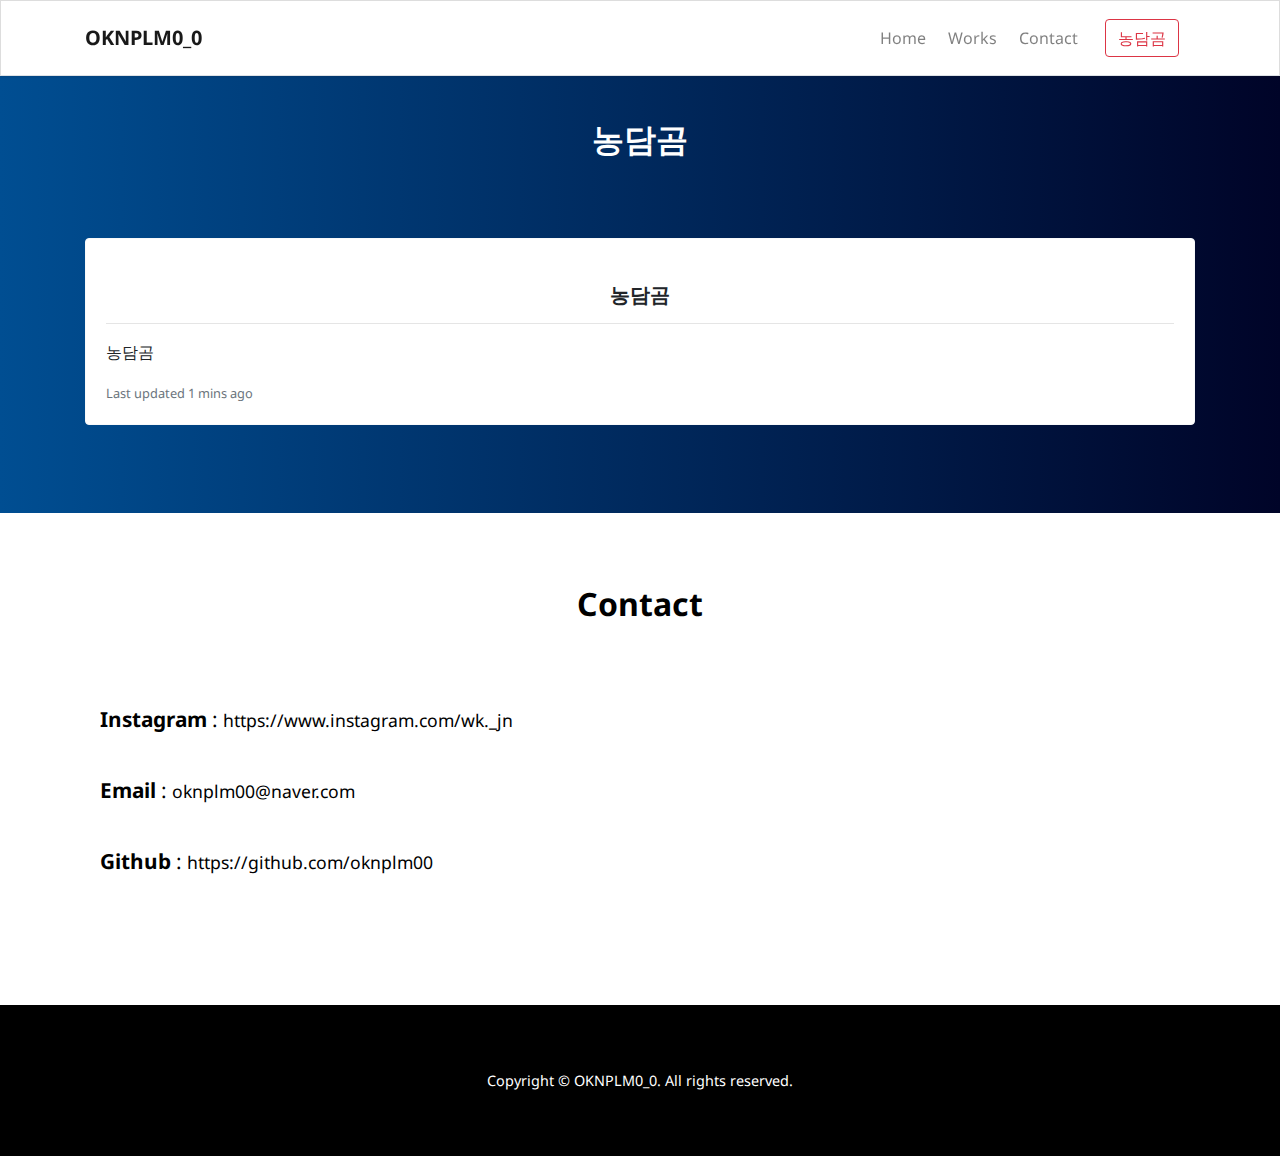
<file: index.html>
﻿<!DOCTYPE HTML>
<head>
  <meta charset="utf-8" />
  <meta http-equiv="X-UA-Compatible" content="IE=edge,chrome=1" />
  <meta name="viewport" content="width=device-width, initial-scale=1.0, maximum-scale=1.0">
  <meta property="og:title" content="OKNPLM0_0"/>
  <meta property="og:description" content="OKNPLM0_0"/>
  <meta property="og:url" content="http://oknplm00.github.io/">
  <link rel="stylesheet" href="https://stackpath.bootstrapcdn.com/bootstrap/4.1.3/css/bootstrap.min.css">
  <link rel="stylesheet" href="assets/css/style.css">
  <link href="https://fonts.googleapis.com/css?family=Noto+Sans" rel="stylesheet">
  <link rel="stylesheet" href="https://maxcdn.bootstrapcdn.com/font-awesome/4.7.0/css/font-awesome.min.css">
  <link rel="stylesheet" href="assets/css/animations.css">
  <title>OKNPLM0_0</title>
</head>
<body data-spy="scroll">

  <nav class="navbar navbar-expand-lg navbar-light bg-white fixed-top border-bottom box-shadow">
    <div class="container">
      <a href="index"><span class="navbar-brand mb-0 h1"><b>OKNPLM0_0</b></span></a>
      <button class="navbar-toggler" type="button" data-toggle="collapse" data-target="#navbar" aria-controls="navbar" aria-expanded="false" aria-label="Toggle navigation">
        <span class="navbar-toggler-icon"></span>
      </button>

      <div class="collapse navbar-collapse text-center" id="navbar">
        <ul class="navbar-nav ml-auto">
          <li class="nav-item">
            <a class="nav-link" href="#index">Home</a>
          </li>
          <li class="nav-item">
              <a class="nav-link" href="#works">Works</a>
            </li>
          <li class="nav-item">
              <a class="nav-link" href="#contact">Contact</a>
           </li>
        </ul>
            <a class="nav-link" href="http://oknplm00.github.io/"><button type="button" class="btn btn-outline-danger">농담곰</button></a>
      </div>
    </div>
  </nav>
  <br></br>
    <div id="works">
      <section>
        <div class="bg-gradient">
          <div class="container"><br><br><br>
      <h2 align="center" style="color:#fff;"><b>농담곰</b></h2><br><br><br>
      <div class="card-deck">
          <div class="card border-light mb-3">
              <div class="raised card-body"><br>
              <h5 align="center" class="card-title"><b>농담곰</b></h5>
              <hr>
              <p class="card-text">농담곰</p>
              <p class="card-text"><small class="text-muted">Last updated 1 mins ago</small></p>
            </div>
          </div>
        </div>
      <br><br><br>
    </div>
          </section>
        </div>
    </div>
      <section id="contact">
        <div class="container"><br><br><br>
          <h2 style="color:#000;" align="center"><b>Contact</b></h2><br><br><br>
          <div class="container">
        <p style="color:#000;font-size:1.3rem;" align="left"><b>Instagram</b> : <a style="color:#000;font-size:1.1rem;" href="#">https://www.instagram.com/wk._jn</a></p><br>
        <p style="color:#000;font-size:1.3rem;" align="left"><b>Email</b> : <a style="color:#000;font-size:1.1rem;" href="mailto:oknplm00@naver.com">oknplm00@naver.com</a></p><br>
        <p style="color:#000;font-size:1.3rem;" align="left"><b>Github</b> : <a style="color:#000;font-size:1.1rem;" href="https://github.com/oknplm00">https://github.com/oknplm00</a></p><br>
        </div>
        <br><br><br>
      </div>
      </section>

<footer style="background-color: #000;">
  <hr>
  <div class="container">
  <br><br>
     <center><p style="color:#ffffff;font-size:0.9rem;">Copyright &copy; <a style="color:#ffffff;" href="mailto:oknplm00@naver.com">OKNPLM0_0</a>. All rights reserved.</p></center>
   <br><br></div>
</footer>

  <script src="https://code.jquery.com/jquery-3.2.1.slim.min.js" integrity="sha384-KJ3o2DKtIkvYIK3UENzmM7KCkRr/rE9/Qpg6aAZGJwFDMVNA/GpGFF93hXpG5KkN" crossorigin="anonymous"></script>
  <script src="https://cdnjs.cloudflare.com/ajax/libs/popper.js/1.12.9/umd/popper.min.js" integrity="sha384-ApNbgh9B+Y1QKtv3Rn7W3mgPxhU9K/ScQsAP7hUibX39j7fakFPskvXusvfa0b4Q" crossorigin="anonymous"></script>
  <script src="https://maxcdn.bootstrapcdn.com/bootstrap/4.0.0/js/bootstrap.min.js" integrity="sha384-JZR6Spejh4U02d8jOt6vLEHfe/JQGiRRSQQxSfFWpi1MquVdAyjUar5+76PVCmYl" crossorigin="anonymous"></script>
  <script src="js/scrollspy.js"/>
  <script src="js/ScrollTrigger.min.js"/>

</body>
</html>
</file>
<file: assets/css/style.css>
@import url('https://fonts.googleapis.com/css?family=Noto+Sans');
  body		{ font-family: "Noto Sans"; }
.normal		{ font-weight: 400 }
.bold		{ font-weight: 700 }
.bolder		{ font-weight: 800 }
.light		{ font-weight: 300 }

#content{vertical-align: middle;}
.carousel {
  max-width: 100%;
  width: 720px;
}
.navbar {
  padding-top: 10px;
  padding-bottom: 10px;
  border: 1px solid rgba(34,36,38,.15);
  box-shadow: 0 1px 2px 0 rgba(34,36,38,.15);
}
.ad-banner {
  width: 560px;
  height: auto;
  max-width: 100%;
}
.padding {
  padding: 100px;
}
.padding-small {
  padding-top: 13px;
}
.bg-gradient {
  background: #000428;  /* fallback for old browsers */
background: -webkit-linear-gradient(to right, #004e92, #000428);  /* Chrome 10-25, Safari 5.1-6 */
background: linear-gradient(to right, #004e92, #000428); /* W3C, IE 10+/ Edge, Firefox 16+, Chrome 26+, Opera 12+, Safari 7+ */
}

.bg1 {
  height: 800px;
  background-position: center;
  background-repeat: no-repeat;
  background-size: cover;
}
body, html {
    height: 100%;
    margin: 0;
    position: relative;

}
.bg-white {
  background-color: #fff;
}
.logo{
  margin-left: 7px;
  margin-right: 7px;
}
.nav-item{
  padding-left: 3px;
  padding-right: 3px;
}
 .contact_form input[type=text],
 .contact_form select,
 .contact_form textarea,
 .contact_form input[type=email],
 .contact_form input[type=tel] {
   width: 100%;
   padding: 12px;
   border: 1px solid #ccc;
   border-radius: 4px;
   box-sizing: border-box;
   margin-top: 6px;
   margin-bottom: 16px;
   resize: vertical;
 }

 .contact_form>h3 {
   text-align: center;
 }

 .contact_form textarea {
   height: 200px;
   resize: none;
 }

 .contact_form input[type=submit] {
   background-color: #737373;
   color: white;
   padding: 12px 20px;
   border: none;
   border-radius: 4px;
   cursor: pointer;
   transition: 0.3s;
 }

 .contact_form input[type=submit]:hover {
   background-color: #aaa;
 }

 .contact_form {
   width: 90%;
   margin: 0 auto;
   margin-top: 50px;
   border-radius: 5px;
   padding: 20px;
 }

 .contact_form>h3 {
   font-size: 30px;
   padding-bottom: 50px;
 }

.center {
    display: block;
    margin-top: auto;
    margin-bottom: auto;
    height: 100%;
}
</file>
<file: assets/css/animations.css>
/*animations*/

/******************
* Bounce in right *
*******************/


.animated { 
    -webkit-animation-duration: 1s; 
    animation-duration: 1s; 
    -webkit-animation-fill-mode: both; 
    animation-fill-mode: both; 
} 
.slow{
     -webkit-animation-duration: 1.5s; 
    animation-duration: 1.5s; 
    -webkit-animation-fill-mode: both; 
    animation-fill-mode: both; 
}
.slower{
     -webkit-animation-duration: 2s; 
    animation-duration: 2s; 
    -webkit-animation-fill-mode: both; 
    animation-fill-mode: both; 
}
.slowest{
     -webkit-animation-duration: 3s; 
    animation-duration: 3s; 
    -webkit-animation-fill-mode: both; 
    animation-fill-mode: both; 
}

/* Added by Andy Meetan */
.delay-250 {
    -webkit-animation-delay:0.25s;
    -moz-animation-delay:0.25s;
    -o-animation-delay:0.25s;
    animation-delay:0.25s;
}
.delay-500 {
    -webkit-animation-delay:0.5s;
    -moz-animation-delay:0.5s;
    -o-animation-delay:0.5s;
    animation-delay:0.5s;
}
.delay-750 {
    -webkit-animation-delay:0.75s;
    -moz-animation-delay:0.75s;
    -o-animation-delay:0.75s;
    animation-delay:0.75s;
}
.delay-1000 {
    -webkit-animation-delay:1.0s;
    -moz-animation-delay:1.0s;
    -o-animation-delay:1.0s;
    animation-delay:1.0s;
}
.delay-1250 {
    -webkit-animation-delay:1.25s;
    -moz-animation-delay:1.25s;
    -o-animation-delay:1.25s;
    animation-delay:1.25s;
}
.delay-1500 {
    -webkit-animation-delay:1.5s;
    -moz-animation-delay:1.5s;
    -o-animation-delay:1.5s;
    animation-delay:1.5s;
}
.delay-1750 {
    -webkit-animation-delay:1.75s;
    -moz-animation-delay:1.75s;
    -o-animation-delay:1.75s;
    animation-delay:1.75s;
}
.delay-2000 {
    -webkit-animation-delay:2.0s;
    -moz-animation-delay:2.0s;
    -o-animation-delay:2.0s;
    animation-delay:2.0s;
}
.delay-2500 {
    -webkit-animation-delay:2.5s;
    -moz-animation-delay:2.5s;
    -o-animation-delay:2.5s;
    animation-delay:2.5s;
}
.delay-2000 {
    -webkit-animation-delay:2.0s;
    -moz-animation-delay:2.0s;
    -o-animation-delay:2.0s;
    animation-delay:2.0s;
}
.delay-2500 {
    -webkit-animation-delay:2.5s;
    -moz-animation-delay:2.5s;
    -o-animation-delay:2.5s;
    animation-delay:2.5s;
}
.delay-3000 {
    -webkit-animation-delay:3.0s;
    -moz-animation-delay:3.0s;
    -o-animation-delay:3.0s;
    animation-delay:3.0s;
}
.delay-3500 {
    -webkit-animation-delay:3.5s;
    -moz-animation-delay:3.5s;
    -o-animation-delay:3.5s;
    animation-delay:3.5s;
}

.bounceInRight, .bounceInLeft, .bounceInUp, .bounceInDown{
    opacity:0;
    -webkit-transform: translateX(400px); 
    transform: translateX(400px); 
}
.fadeInRight, .fadeInLeft, .fadeInUp, .fadeInDown{
    opacity:0;
    -webkit-transform: translateX(400px); 
    transform: translateX(400px); 
}

.flipInX, .flipInY, .rotateIn, .rotateInUpLeft, .rotateInUpRight, .rotateInDownLeft, .rotateDownUpRight, .rollIn{
    opacity:0;
}

.lightSpeedInRight, .lightSpeedInLeft{
    opacity:0;
    -webkit-transform: translateX(400px); 
    transform: translateX(400px); 
}

/***********
* bounceIn *
************/
@-webkit-keyframes bounceIn { 
    0% { 
        opacity: 0; 
        -webkit-transform: scale(.3); 
    } 

    50% { 
        opacity: 1; 
        -webkit-transform: scale(1.05); 
    } 

    70% { 
        -webkit-transform: scale(.9); 
    } 

    100% { 
         -webkit-transform: scale(1); 
    } 
} 

@keyframes bounceIn { 
    0% { 
        opacity: 0; 
        transform: scale(.3); 
    } 

    50% { 
        opacity: 1; 
        transform: scale(1.05); 
    } 

    70% { 
        transform: scale(.9); 
    } 

    100% { 
        transform: scale(1); 
    } 
} 

.bounceIn.go { 
    -webkit-animation-name: bounceIn; 
    animation-name: bounceIn; 
}

/****************
* bounceInRight *
****************/

@-webkit-keyframes bounceInRight { 
    0% { 
        opacity: 0; 
        
        -webkit-transform: translateX(400px); 
    } 
    60% { 
        
        -webkit-transform: translateX(-30px); 
    } 
    80% { 
        -webkit-transform: translateX(10px); 
    } 
    100% {
    opacity: 1;
     
        -webkit-transform: translateX(0); 
    } 
} 

@keyframes bounceInRight { 
    0% { 
        opacity: 0; 
        
        transform: translateX(400px); 
    } 
    60% { 
        
        transform: translateX(-30px); 
    } 
    80% { 
        transform: translateX(10px); 
    } 
    100% {
    opacity: 1;
     
        transform: translateX(0); 
    } 
} 


.bounceInRight.go { 
    -webkit-animation-name: bounceInRight; 
    animation-name: bounceInRight; 
}

/******************
* Bounce in left *
*******************/

@-webkit-keyframes bounceInLeft { 
    0% { 
        opacity: 0; 
        
        -webkit-transform: translateX(-400px); 
    } 
    60% { 
       
        -webkit-transform: translateX(30px); 
    } 
    80% { 
        -webkit-transform: translateX(-10px); 
    } 
    100% {
        opacity: 1;
         
        -webkit-transform: translateX(0); 
    } 
} 

@keyframes bounceInLeft { 
    0% { 
        opacity: 0; 
        
        transform: translateX(-400px); 
    } 
    60% { 
       
        transform: translateX(30px); 
    } 
    80% { 
        transform: translateX(-10px); 
    } 
    100% {
        opacity: 1;
         
        transform: translateX(0); 
    } 
} 

.bounceInLeft.go { 
    -webkit-animation-name: bounceInLeft; 
    animation-name: bounceInLeft; 
}

/******************
* Bounce in up *
*******************/

@-webkit-keyframes bounceInUp { 
    0% { 
        opacity: 0; 
        
        -webkit-transform: translateY(400px); 
    } 
    60% { 
       
        -webkit-transform: translateY(-30px); 
    } 
    80% { 
        -webkit-transform: translateY(10px); 
    } 
    100% {
        opacity: 1;
         
        -webkit-transform: translateY(0); 
    } 
} 

@keyframes bounceInUp { 
    0% { 
        opacity: 0; 
        
        transform: translateY(400px); 
    } 
    60% { 
       
        transform: translateY(-30px); 
    } 
    80% { 
        transform: translateY(10px); 
    } 
    100% {
        opacity: 1;
         
        transform: translateY(0); 
    } 
} 

.bounceInUp.go { 
    -webkit-animation-name: bounceInUp; 
    animation-name: bounceInUp; 
}


/******************
* Bounce in down *
*******************/

@-webkit-keyframes bounceInDown { 
    0% { 
        opacity: 0; 
        
        -webkit-transform: translateY(-400px); 
    } 
    60% { 
       
        -webkit-transform: translateY(30px); 
    } 
    80% { 
        -webkit-transform: translateY(-10px); 
    } 
    100% {
        opacity: 1;
         
        -webkit-transform: translateY(0); 
    } 
} 

@keyframes bounceInDown { 
    0% { 
        opacity: 0; 
        
        transform: translateY(-400px); 
    } 
    60% { 
       
        transform: translateY(30px); 
    } 
    80% { 
        transform: translateY(-10px); 
    } 
    100% {
        opacity: 1;
         
        transform: translateY(0); 
    } 
} 

.bounceInDown.go { 
    -webkit-animation-name: bounceInDown; 
    animation-name: bounceInDown; 
}


/**********
* Fade In *
**********/ 
@-webkit-keyframes fadeIn { 
    0% {opacity: 0;} 
    100% {opacity: 1;
        display:block;} 
} 
@keyframes fadeIn { 
    0% {opacity: 0;} 
    100% {opacity: 1;
        display:block;} 
}
.fadeIn{
    opacity:0;
}
.fadeIn.go { 
    -webkit-animation-name: fadeIn; 
    animation-name: fadeIn; 
}

/**********
* Grow in *
***********/

@-webkit-keyframes growIn { 
    0% { 
        -webkit-transform: scale(0.2); 
        opacity:0;
    } 
    50% { 
        -webkit-transform: scale(1.2); 
        
    } 
    100% { 
        -webkit-transform: scale(1); 
        opacity:1;
    } 
} 
@keyframes growIn { 
    0% { 
        transform: scale(0.2); 
        opacity:0;
    } 
    50% { 
        transform: scale(1.2); 
        
    } 
    100% { 
        transform: scale(1); 
        opacity:1;
    } 
} 
.growIn { 

    -webkit-transform: scale(0.2);
    transform: scale(0.2);
    opacity:0;
}
.growIn.go{
    -webkit-animation-name: growIn; 
    animation-name: growIn; 
}

/********
* Shake *
********/
@-webkit-keyframes shake { 
    0%, 100% {-webkit-transform: translateX(0);} 
    10%, 30%, 50%, 70%, 90% {-webkit-transform: translateX(-10px);} 
    20%, 40%, 60%, 80% {-webkit-transform: translateX(10px);} 
} 
@keyframes shake { 
    0%, 100% {transform: translateX(0);} 
    10%, 30%, 50%, 70%, 90% {transform: translateX(-10px);} 
    20%, 40%, 60%, 80% {transform: translateX(10px);} 
} 
.shake.go { 
    -webkit-animation-name: shake; 
    animation-name: shake; 
}

/********
* ShakeUp *
********/
@-webkit-keyframes shakeUp { 
    0%, 100% {-webkit-transform: translateY(0);} 
    10%, 30%, 50%, 70%, 90% {-webkit-transform: translateY(-10px);} 
    20%, 40%, 60%, 80% {-webkit-transform: translateY(10px);} 
} 
@keyframes shakeUp { 
    0%, 100% {transform: translateY(0);} 
    10%, 30%, 50%, 70%, 90% {transform: translateY(-10px);} 
    20%, 40%, 60%, 80% {transform: translateY(10px);} 
} 
.shakeUp.go { 
    -webkit-animation-name: shakeUp; 
    animation-name: shakeUp; 
}

/*************
* FadeInLeft *
*************/

@-webkit-keyframes fadeInLeft { 
    0% { 
        opacity: 0; 
        -webkit-transform: translateX(-400px); 
    } 
    50%{
       opacity: 0.3; 
    }
    100% { 
        opacity: 1; 
        -webkit-transform: translateX(0); 
    } 
} 
@keyframes fadeInLeft { 
    0% { 
        opacity: 0; 
        transform: translateX(-400px); 
    } 
    50%{
       opacity: 0.3; 
    }
    100% { 
        opacity: 1; 
        transform: translateX(0); 
    } 
} 
.fadeInLeft{ 
    opacity: 0; 
    -webkit-transform: translateX(-400px); 
    transform: translateX(-400px);
}
.fadeInLeft.go { 
    -webkit-animation-name: fadeInLeft; 
    animation-name: fadeInLeft; 
}


/*************
* FadeInRight *
*************/

@-webkit-keyframes fadeInRight { 
    0% { 
        opacity: 0; 
        -webkit-transform: translateX(400px); 
    } 
    50%{
       opacity: 0.3; 
    }
    100% { 
        opacity: 1; 
        -webkit-transform: translateX(0); 
    } 
} 
@keyframes fadeInRight { 
    0% { 
        opacity: 0; 
        transform: translateX(400px); 
    } 
    50%{
       opacity: 0.3; 
    }
    100% { 
        opacity: 1; 
        transform: translateX(0); 
    } 
} 
.fadeInRight{ 
    opacity: 0; 
    -webkit-transform: translateX(400px); 
    transform: translateX(400px);
}
.fadeInRight.go { 
    -webkit-animation-name: fadeInRight; 
    animation-name: fadeInRight; 
}

/*************
* FadeInUp *
*************/

@-webkit-keyframes fadeInUp { 
    0% { 
        opacity: 0; 
        -webkit-transform: translateY(400px); 
    } 
    50%{
       opacity: 0.3; 
    }
    100% { 
        opacity: 1; 
        -webkit-transform: translateY(0); 
    } 
} 
@keyframes fadeInUp { 
    0% { 
        opacity: 0; 
        transform: translateY(400px); 
    } 
    50%{
       opacity: 0.3; 
    }
    100% { 
        opacity: 1; 
        transform: translateY(0); 
    } 
} 
.fadeInUp{ 
    opacity: 0; 
    -webkit-transform: translateY(400px); 
    transform: translateY(400px);
}
.fadeInUp.go { 
    -webkit-animation-name: fadeInUp; 
    animation-name: fadeInUp; 
}

/*************
* FadeInDown *
*************/

@-webkit-keyframes fadeInDown { 
    0% { 
        opacity: 0; 
        -webkit-transform: translateY(-400px); 
    } 
    50%{
       opacity: 0.3; 
    }
    100% { 
        opacity: 1; 
        -webkit-transform: translateY(0); 
    } 
} 
@keyframes fadeInDown { 
    0% { 
        opacity: 0; 
        transform: translateY(-400px); 
    } 
    50%{
       opacity: 0.3; 
    }
    100% { 
        opacity: 1; 
        transform: translateY(0); 
    } 
} 
.fadeInDown{ 
    opacity: 0; 
    -webkit-transform: translateY(-400px); 
    transform: translateY(-400px);
}
.fadeInDown.go { 
    -webkit-animation-name: fadeInDown; 
    animation-name: fadeInDown; 
}

/*****************
* rotateIn *
*****************/
@-webkit-keyframes rotateIn { 
    0% { 
        -webkit-transform-origin: center center; 
        -webkit-transform: rotate(-200deg); 
        opacity: 0; 
    } 
    100% { 
        -webkit-transform-origin: center center; 
        -webkit-transform: rotate(0); 
        opacity: 1; 
    } 
} 
@keyframes rotateIn { 
    0% { 
        transform-origin: center center; 
        transform: rotate(-200deg); 
        opacity: 0; 
    } 
    100% { 
        transform-origin: center center; 
        transform: rotate(0); 
        opacity: 1; 
    } 
} 
.rotateIn.go { 
    -webkit-animation-name: rotateIn; 
    animation-name: rotateIn; 
}

/*****************
* rotateInUpLeft *
*****************/

@-webkit-keyframes rotateInUpLeft { 
    0% { 
        -webkit-transform-origin: left bottom; 
        -webkit-transform: rotate(90deg); 
        opacity: 0; 
    } 
    100% { 
        -webkit-transform-origin: left bottom; 
        -webkit-transform: rotate(0); 
        opacity: 1; 
    } 
} 
@keyframes rotateInUpLeft { 
    0% { 
        transform-origin: left bottom; 
        transform: rotate(90deg); 
        opacity: 0; 
    } 
    100% { 
        transform-origin: left bottom; 
        transform: rotate(0); 
        opacity: 1; 
    } 
} 
.rotateInUpLeft.go { 
    -webkit-animation-name: rotateInUpLeft; 
    animation-name: rotateInUpLeft; 
}

/*******************
* rotateInDownLeft *
*******************/
@-webkit-keyframes rotateInDownLeft { 
    0% { 
        -webkit-transform-origin: left bottom; 
        -webkit-transform: rotate(-90deg); 
        opacity: 0; 
    } 
    100% { 
        -webkit-transform-origin: left bottom; 
        -webkit-transform: rotate(0); 
        opacity: 1; 
    } 
} 
@keyframes rotateInDownLeft { 
    0% { 
        transform-origin: left bottom; 
        transform: rotate(-90deg); 
        opacity: 0; 
    } 
    100% { 
        transform-origin: left bottom; 
        transform: rotate(0); 
        opacity: 1; 
    } 
} 
.rotateInDownLeft.go { 
    -webkit-animation-name: rotateInDownLeft; 
    animation-name: rotateInDownLeft; 
}

/******************
* rotateInUpRight *
*******************/

@-webkit-keyframes rotateInUpRight { 
    0% { 
        -webkit-transform-origin: right bottom; 
        -webkit-transform: rotate(-90deg); 
        opacity: 0; 
    } 
    100% { 
        -webkit-transform-origin: right bottom; 
        -webkit-transform: rotate(0); 
        opacity: 1; 
    } 
} 
@keyframes rotateInUpRight { 
    0% { 
        transform-origin: right bottom; 
        transform: rotate(-90deg); 
        opacity: 0; 
    } 
    100% { 
        transform-origin: right bottom; 
        transform: rotate(0); 
        opacity: 1; 
    } 
} 
.rotateInUpRight.go { 
    -webkit-animation-name: rotateInUpRight; 
    animation-name: rotateInUpRight; 
}

/********************
* rotateInDownRight *
********************/

@-webkit-keyframes rotateInDownRight { 
    0% { 
        -webkit-transform-origin: right bottom; 
        -webkit-transform: rotate(90deg); 
        opacity: 0; 
    } 
    100% { 
        -webkit-transform-origin: right bottom; 
        -webkit-transform: rotate(0); 
        opacity: 1; 
    } 
} 
@keyframes rotateInDownRight { 
    0% { 
        transform-origin: right bottom; 
        transform: rotate(90deg); 
        opacity: 0; 
    } 
    100% { 
        transform-origin: right bottom; 
        transform: rotate(0); 
        opacity: 1; 
    } 
} 
.rotateInDownRight.go { 
    -webkit-animation-name: rotateInDownRight; 
    animation-name: rotateInDownRight; 
}

/*********
* rollIn *
**********/

@-webkit-keyframes rollIn { 
    0% { opacity: 0; -webkit-transform: translateX(-100%) rotate(-120deg); } 
    100% { opacity: 1; -webkit-transform: translateX(0px) rotate(0deg); } 
} 
@keyframes rollIn { 
    0% { opacity: 0; transform: translateX(-100%) rotate(-120deg); } 
    100% { opacity: 1; transform: translateX(0px) rotate(0deg); } 
} 
.rollIn.go { 
    -webkit-animation-name: rollIn; 
    animation-name: rollIn; 
}

/*********
* wiggle *
**********/

@-webkit-keyframes wiggle { 
    0% { -webkit-transform: skewX(9deg); } 
    10% { -webkit-transform: skewX(-8deg); } 
    20% { -webkit-transform: skewX(7deg); } 
    30% { -webkit-transform: skewX(-6deg); } 
    40% { -webkit-transform: skewX(5deg); } 
    50% { -webkit-transform: skewX(-4deg); } 
    60% { -webkit-transform: skewX(3deg); } 
    70% { -webkit-transform: skewX(-2deg); } 
    80% { -webkit-transform: skewX(1deg); } 
    90% { -webkit-transform: skewX(0deg); } 
    100% { -webkit-transform: skewX(0deg); } 
} 
@keyframes wiggle { 
    0% { transform: skewX(9deg); } 
    10% { transform: skewX(-8deg); } 
    20% { transform: skewX(7deg); } 
    30% { transform: skewX(-6deg); } 
    40% { transform: skewX(5deg); } 
    50% { transform: skewX(-4deg); } 
    60% { transform: skewX(3deg); } 
    70% { transform: skewX(-2deg); } 
    80% { transform: skewX(1deg); } 
    90% { transform: skewX(0deg); } 
    100% { transform: skewX(0deg); } 
} 
.wiggle.go { 
    -webkit-animation-name: wiggle; 
    animation-name: wiggle; 
    -webkit-animation-timing-function: ease-in; 
    animation-timing-function: ease-in; 
} 

/********
* swing *
*********/

@-webkit-keyframes swing { 
    20%, 40%, 60%, 80%, 100% { -webkit-transform-origin: top center; } 
    20% { -webkit-transform: rotate(15deg); } 
    40% { -webkit-transform: rotate(-10deg); } 
    60% { -webkit-transform: rotate(5deg); } 
    80% { -webkit-transform: rotate(-5deg); } 
    100% { -webkit-transform: rotate(0deg); } 
} 
@keyframes swing { 
    20% { transform: rotate(15deg); } 
    40% { transform: rotate(-10deg); } 
    60% { transform: rotate(5deg); } 
    80% { transform: rotate(-5deg); } 
    100% { transform: rotate(0deg); } 
} 
.swing.go { 
    -webkit-transform-origin: top center; 
    transform-origin: top center; 
    -webkit-animation-name: swing; 
    animation-name: swing; 
}

/*******
* tada *
********/

@-webkit-keyframes tada { 
    0% {-webkit-transform: scale(1);} 
    10%, 20% {-webkit-transform: scale(0.9) rotate(-3deg);} 
    30%, 50%, 70%, 90% {-webkit-transform: scale(1.1) rotate(3deg);} 
    40%, 60%, 80% {-webkit-transform: scale(1.1) rotate(-3deg);} 
    100% {-webkit-transform: scale(1) rotate(0);} 
} 
@keyframes tada { 
    0% {transform: scale(1);} 
    10%, 20% {transform: scale(0.9) rotate(-3deg);} 
    30%, 50%, 70%, 90% {transform: scale(1.1) rotate(3deg);} 
    40%, 60%, 80% {transform: scale(1.1) rotate(-3deg);} 
    100% {transform: scale(1) rotate(0);} 
} 
.tada.go { 
    -webkit-animation-name: tada; 
    animation-name: tada; 
}

/*********
* wobble *
**********/

@-webkit-keyframes wobble { 
  0% { -webkit-transform: translateX(0%); } 
  15% { -webkit-transform: translateX(-25%) rotate(-5deg); } 
  30% { -webkit-transform: translateX(20%) rotate(3deg); } 
  45% { -webkit-transform: translateX(-15%) rotate(-3deg); } 
  60% { -webkit-transform: translateX(10%) rotate(2deg); } 
  75% { -webkit-transform: translateX(-5%) rotate(-1deg); } 
  100% { -webkit-transform: translateX(0%); } 
} 
@keyframes wobble { 
  0% { transform: translateX(0%); } 
  15% { transform: translateX(-25%) rotate(-5deg); } 
  30% { transform: translateX(20%) rotate(3deg); } 
  45% { transform: translateX(-15%) rotate(-3deg); } 
  60% { transform: translateX(10%) rotate(2deg); } 
  75% { transform: translateX(-5%) rotate(-1deg); } 
  100% { transform: translateX(0%); } 
} 
.wobble.go { 
    -webkit-animation-name: wobble; 
    animation-name: wobble; 
}

/********
* pulse *
*********/

@-webkit-keyframes pulse { 
    0% { -webkit-transform: scale(1); } 
    50% { -webkit-transform: scale(1.1); } 
    100% { -webkit-transform: scale(1); } 
} 
@keyframes pulse { 
    0% { transform: scale(1); } 
    50% { transform: scale(1.1); } 
    100% { transform: scale(1); } 
} 
.pulse.go { 
    -webkit-animation-name: pulse; 
    animation-name: pulse; 
}

/***************
* lightSpeedInRight *
****************/
@-webkit-keyframes lightSpeedInRight { 
   0% { -webkit-transform: translateX(100%) skewX(-30deg); opacity: 0; } 
    60% { -webkit-transform: translateX(-20%) skewX(30deg); opacity: 1; } 
    80% { -webkit-transform: translateX(0%) skewX(-15deg); opacity: 1; } 
    100% { -webkit-transform: translateX(0%) skewX(0deg); opacity: 1; } 
} 
@keyframes lightSpeedInRight { 
    0% { transform: translateX(100%) skewX(-30deg); opacity: 0; } 
    60% { transform: translateX(-20%) skewX(30deg); opacity: 1; } 
    80% { transform: translateX(0%) skewX(-15deg); opacity: 1; } 
    100% { transform: translateX(0%) skewX(0deg); opacity: 1; } 
} 
.lightSpeedInRight.go { 
    -webkit-animation-name: lightSpeedInRight; 
    animation-name: lightSpeedInRight; 
    -webkit-animation-timing-function: ease-out; 
    animation-timing-function: ease-out; 
} 

/***************
* lightSpeedInLeft *
****************/
@-webkit-keyframes lightSpeedInLeft { 
   0% { -webkit-transform: translateX(-100%) skewX(30deg); opacity: 0; } 
    60% { -webkit-transform: translateX(20%) skewX(-30deg); opacity: 1; } 
    80% { -webkit-transform: translateX(0%) skewX(15deg); opacity: 1; } 
    100% { -webkit-transform: translateX(0%) skewX(0deg); opacity: 1; } 
} 
@keyframes lightSpeedInLeft { 
    0% { transform: translateX(-100%) skewX(30deg); opacity: 0; } 
    60% { transform: translateX(20%) skewX(-30deg); opacity: 1; } 
    80% { transform: translateX(0%) skewX(15deg); opacity: 1; } 
    100% { transform: translateX(0%) skewX(0deg); opacity: 1; } 
} 
.lightSpeedInLeft.go { 
    -webkit-animation-name: lightSpeedInLeft; 
    animation-name: lightSpeedInLeft; 
    -webkit-animation-timing-function: ease-out; 
    animation-timing-function: ease-out; 
} 


/*******
* Flip *
*******/
@-webkit-keyframes flip { 
    0% { 
        -webkit-transform: perspective(400px) rotateY(0); 
        -webkit-animation-timing-function: ease-out; 
    } 
    40% { 
        -webkit-transform: perspective(400px) translateZ(150px) rotateY(170deg); 
        -webkit-animation-timing-function: ease-out; 
    } 
    50% { 
        -webkit-transform: perspective(400px) translateZ(150px) rotateY(190deg) scale(1); 
        -webkit-animation-timing-function: ease-in; 
    } 
    80% { 
        -webkit-transform: perspective(400px) rotateY(360deg) scale(.95); 
        -webkit-animation-timing-function: ease-in; 
    } 
    100% { 
        -webkit-transform: perspective(400px) scale(1); 
        -webkit-animation-timing-function: ease-in; 
    } 
}
@keyframes flip { 
    0% { 
        transform: perspective(400px) rotateY(0); 
        animation-timing-function: ease-out; 
    } 
    40% { 
        transform: perspective(400px) translateZ(150px) rotateY(170deg); 
        animation-timing-function: ease-out; 
    } 
    50% { 
        transform: perspective(400px) translateZ(150px) rotateY(190deg) scale(1); 
        animation-timing-function: ease-in; 
    } 
    80% { 
        transform: perspective(400px) rotateY(360deg) scale(.95); 
        animation-timing-function: ease-in; 
    } 
    100% { 
        transform: perspective(400px) scale(1); 
        animation-timing-function: ease-in; 
    } 
} 
.flip.go { 
    -webkit-backface-visibility: visible !important; 
    -webkit-animation-name: flip; 
    backface-visibility: visible !important; 
    animation-name: flip; 
}

/**********
* flipInX *
**********/
@-webkit-keyframes flipInX { 
    0% { 
        -webkit-transform: perspective(400px) rotateX(90deg); 
        opacity: 0; 
    } 
    40% { 
        -webkit-transform: perspective(400px) rotateX(-10deg); 
    } 
    70% { 
        -webkit-transform: perspective(400px) rotateX(10deg); 
    } 
    100% { 
        -webkit-transform: perspective(400px) rotateX(0deg); 
        opacity: 1; 
    } 
} 
@keyframes flipInX { 
    0% { 
        transform: perspective(400px) rotateX(90deg); 
        opacity: 0; 
    } 
    40% { 
        transform: perspective(400px) rotateX(-10deg); 
    } 
    70% { 
        transform: perspective(400px) rotateX(10deg); 
    } 
    100% { 
        transform: perspective(400px) rotateX(0deg); 
        opacity: 1; 
    } 
} 
.flipInX.go { 
    -webkit-backface-visibility: visible !important; 
    -webkit-animation-name: flipInX; 
    backface-visibility: visible !important; 
    animation-name: flipInX; 
}

/**********
* flipInY *
**********/

@-webkit-keyframes flipInY { 
    0% { 
        -webkit-transform: perspective(400px) rotateY(90deg); 
        opacity: 0; 
    } 
    40% { 
        -webkit-transform: perspective(400px) rotateY(-10deg); 
    } 
    70% { 
        -webkit-transform: perspective(400px) rotateY(10deg); 
    } 
    100% { 
        -webkit-transform: perspective(400px) rotateY(0deg); 
        opacity: 1; 
    } 
} 
@keyframes flipInY { 
    0% { 
        transform: perspective(400px) rotateY(90deg); 
        opacity: 0; 
    } 
    40% { 
        transform: perspective(400px) rotateY(-10deg); 
    } 
    70% { 
        transform: perspective(400px) rotateY(10deg); 
    } 
    100% { 
        transform: perspective(400px) rotateY(0deg); 
        opacity: 1; 
    } 
} 
.flipInY.go { 
    -webkit-backface-visibility: visible !important; 
    -webkit-animation-name: flipInY; 
    backface-visibility: visible !important; 
    animation-name: flipInY; 
}

/*****************
* Out animations *
*****************/


/************
* bounceOut *
*************/
@-webkit-keyframes bounceOut { 
    0% { 
        -webkit-transform: scale(1); 
    } 
    25% { 
        -webkit-transform: scale(.95); 
    } 
    50% { 
        opacity: 1; 
        -webkit-transform: scale(1.1); 
    } 
    100% { 
        opacity: 0; 
        -webkit-transform: scale(.3); 
    } 
} 
@keyframes bounceOut { 
    0% { 
        transform: scale(1); 
    } 
    25% { 
        transform: scale(.95); 
    } 
    50% { 
        opacity: 1; 
        transform: scale(1.1); 
    } 
    100% { 
        opacity: 0; 
        transform: scale(.3); 
    } 
} 
.bounceOut.goAway { 
    -webkit-animation-name: bounceOut; 
    animation-name: bounceOut; 
}

/************
* bounceOutUp *
*************/
@-webkit-keyframes bounceOutUp { 
    0% { 
        -webkit-transform: translateY(0); 
    } 
    20% { 
        opacity: 1; 
        -webkit-transform: translateY(20px); 
    } 
    100% { 
        opacity: 0; 
        -webkit-transform: translateY(-2000px); 
    } 
} 
@keyframes bounceOutUp { 
    0% { 
        transform: translateY(0); 
    } 
    20% { 
        opacity: 1; 
        transform: translateY(20px); 
    } 
    100% { 
        opacity: 0; 
        transform: translateY(-2000px); 
    } 
} 
.bounceOutUp.goAway { 
    -webkit-animation-name: bounceOutUp; 
    animation-name: bounceOutUp; 
}

/************
* bounceOutDown *
*************/
@-webkit-keyframes bounceOutDown { 
    0% { 
        -webkit-transform: translateY(0); 
    } 
    20% { 
        opacity: 1; 
        -webkit-transform: translateY(-20px); 
    } 
    100% { 
        opacity: 0; 
        -webkit-transform: translateY(2000px); 
    } 
} 
@keyframes bounceOutDown { 
    0% { 
        transform: translateY(0); 
    } 
    20% { 
        opacity: 1; 
        transform: translateY(-20px); 
    } 
    100% { 
        opacity: 0; 
        transform: translateY(2000px); 
    } 
} 
.bounceOutDown.goAway { 
    -webkit-animation-name: bounceOutDown; 
    animation-name: bounceOutDown; 
}


/************
* bounceOutLeft *
*************/
@-webkit-keyframes bounceOutLeft { 
    0% { 
        -webkit-transform: translateX(0); 
    } 
    20% { 
        opacity: 1; 
        -webkit-transform: translateX(20px); 
    } 
    100% { 
        opacity: 0; 
        -webkit-transform: translateX(-2000px); 
    } 
} 
@keyframes bounceOutLeft { 
    0% { 
        transform: translateX(0); 
    } 
    20% { 
        opacity: 1; 
        transform: translateX(20px); 
    } 
    100% { 
        opacity: 0; 
        transform: translateX(-2000px); 
    } 
} 
.bounceOutLeft.goAway { 
    -webkit-animation-name: bounceOutLeft; 
    animation-name: bounceOutLeft; 
}

/************
* bounceOutRight *
*************/
@-webkit-keyframes bounceOutRight { 
    0% { 
        -webkit-transform: translateX(0); 
    } 
    20% { 
        opacity: 1; 
        -webkit-transform: translateX(-20px); 
    } 
    100% { 
        opacity: 0; 
        -webkit-transform: translateX(2000px); 
    } 
} 
@keyframes bounceOutRight { 
    0% { 
        transform: translateX(0); 
    } 
    20% { 
        opacity: 1; 
        transform: translateX(-20px); 
    } 
    100% { 
        opacity: 0; 
        transform: translateX(2000px); 
    } 
} 
.bounceOutRight.goAway { 
    -webkit-animation-name: bounceOutRight; 
    animation-name: bounceOutRight; 
}

/************
* fadeOut *
*************/
@-webkit-keyframes fadeOut { 
    0% {opacity: 1;} 
    100% {opacity: 0;} 
} 
@keyframes fadeOut { 
    0% {opacity: 1;} 
    100% {opacity: 0;} 
} 
.fadeOut.goAway { 
    -webkit-animation-name: fadeOut; 
    animation-name: fadeOut; 
}

/************
* fadeOutUp *
*************/
@-webkit-keyframes fadeOutUp { 
    0% { 
        opacity: 1; 
        -webkit-transform: translateY(0); 
    } 
    100% { 
        opacity: 0; 
        -webkit-transform: translateY(-2000px); 
    } 
} 
@keyframes fadeOutUp { 
    0% { 
        opacity: 1; 
        transform: translateY(0); 
    } 
    100% { 
        opacity: 0; 
        transform: translateY(-2000px); 
    } 
} 
.fadeOutUp.goAway { 
    -webkit-animation-name: fadeOutUp; 
    animation-name: fadeOutUp; 
}

/************
* fadeOutDown *
*************/
@-webkit-keyframes fadeOutDown { 
    0% { 
        opacity: 1; 
        -webkit-transform: translateY(0); 
    } 
    100% { 
        opacity: 0; 
        -webkit-transform: translateY(2000px); 
    } 
} 
@keyframes fadeOutDown { 
    0% { 
        opacity: 1; 
        transform: translateY(0); 
    } 
    100% { 
        opacity: 0; 
        transform: translateY(2000px); 
    } 
} 
.fadeOutDown.goAway { 
    -webkit-animation-name: fadeOutDown; 
    animation-name: fadeOutDown; 
}

/************
* fadeOutLeft *
*************/
@-webkit-keyframes fadeOutLeft { 
    0% { 
        opacity: 1; 
        -webkit-transform: translateX(0); 
    } 
    100% { 
        opacity: 0; 
        -webkit-transform: translateX(-2000px); 
    } 
} 
@keyframes fadeOutLeft { 
    0% { 
        opacity: 1; 
        transform: translateX(0); 
    } 
    100% { 
        opacity: 0; 
        transform: translateX(-2000px); 
    } 
} 
.fadeOutLeft.goAway { 
    -webkit-animation-name: fadeOutLeft; 
    animation-name: fadeOutLeft; 
}

/************
* fadeOutRight *
*************/
@-webkit-keyframes fadeOutRight { 
    0% { 
        opacity: 1; 
        -webkit-transform: translateX(0); 
    } 
    100% { 
        opacity: 0; 
        -webkit-transform: translateX(2000px); 
    } 
} 
@keyframes fadeOutRight { 
    0% { 
        opacity: 1; 
        transform: translateX(0); 
    } 
    100% { 
        opacity: 0; 
        transform: translateX(2000px); 
    } 
} 
.fadeOutRight.goAway { 
    -webkit-animation-name: fadeOutRight; 
    animation-name: fadeOutRight; 
}
/************
* flipOutX *
*************/
@-webkit-keyframes flipOutX { 
    0% { 
        -webkit-transform: perspective(400px) rotateX(0deg); 
        opacity: 1; 
    } 
    100% { 
        -webkit-transform: perspective(400px) rotateX(90deg); 
        opacity: 0; 
    } 
} 
@keyframes flipOutX { 
    0% { 
        transform: perspective(400px) rotateX(0deg); 
        opacity: 1; 
    } 
    100% { 
        transform: perspective(400px) rotateX(90deg); 
        opacity: 0; 
    } 
} 
.flipOutX.goAway { 
    -webkit-animation-name: flipOutX; 
    -webkit-backface-visibility: visible !important; 
    animation-name: flipOutX; 
    backface-visibility: visible !important; 
}

/************
* flipOutY *
*************/
@-webkit-keyframes flipOutY { 
    0% { 
        -webkit-transform: perspective(400px) rotateY(0deg); 
        opacity: 1; 
    } 
    100% { 
        -webkit-transform: perspective(400px) rotateY(90deg); 
        opacity: 0; 
    } 
} 
@keyframes flipOutY { 
    0% { 
        transform: perspective(400px) rotateY(0deg); 
        opacity: 1; 
    } 
    100% { 
        transform: perspective(400px) rotateY(90deg); 
        opacity: 0; 
    } 
} 
.flipOutY { 
    -webkit-backface-visibility: visible !important; 
    -webkit-animation-name: flipOutY; 
    backface-visibility: visible !important; 
    animation-name: flipOutY; 
}

/************
* lightSpeedOutRight *
*************/
@-webkit-keyframes lightSpeedOutRight { 
    0% { -webkit-transform: translateX(0%) skewX(0deg); opacity: 1; } 
    100% { -webkit-transform: translateX(100%) skewX(-30deg); opacity: 0; } 
} 
@keyframes lightSpeedOutRight { 
    0% { transform: translateX(0%) skewX(0deg); opacity: 1; } 
    100% { transform: translateX(100%) skewX(-30deg); opacity: 0; } 
} 
.lightSpeedOutRight.goAway { 
    -webkit-animation-name: lightSpeedOutRight; 
    animation-name: lightSpeedOutRight; 
    -webkit-animation-timing-function: ease-in; 
    animation-timing-function: ease-in; 
} 


/************
* lightSpeedOutLeft *
*************/
@-webkit-keyframes lightSpeedOutLeft { 
    0% { -webkit-transform: translateX(0%) skewX(0deg); opacity: 1; } 
    100% { -webkit-transform: translateX(-100%) skewX(30deg); opacity: 0; } 
} 
@keyframes lightSpeedOutLeft { 
    0% { transform: translateX(0%) skewX(0deg); opacity: 1; } 
    100% { transform: translateX(-100%) skewX(30deg); opacity: 0; } 
} 
.lightSpeedOutLeft.goAway { 
    -webkit-animation-name: lightSpeedOutLeft; 
    animation-name: lightSpeedOutLeft; 
    -webkit-animation-timing-function: ease-in; 
    animation-timing-function: ease-in; 

} 

/************
* rotateOut *
*************/
@-webkit-keyframes rotateOut { 
    0% { 
        -webkit-transform-origin: center center; 
        -webkit-transform: rotate(0); 
        opacity: 1; 
    } 
    100% { 
        -webkit-transform-origin: center center; 
        -webkit-transform: rotate(200deg); 
        opacity: 0; 
    } 
} 
@keyframes rotateOut { 
    0% { 
        transform-origin: center center; 
        transform: rotate(0); 
        opacity: 1; 
    } 
    100% { 
        transform-origin: center center; 
        transform: rotate(200deg); 
        opacity: 0; 
    } 
} 
.rotateOut.goAway { 
    -webkit-animation-name: rotateOut; 
    animation-name: rotateOut; 
}


/************
* rotateOutUpLeft *
*************/
@-webkit-keyframes rotateOutUpLeft { 
    0% { 
        -webkit-transform-origin: left bottom; 
        -webkit-transform: rotate(0); 
        opacity: 1; 
    } 
    100% { 
        -webkit-transform-origin: left bottom; 
        -webkit-transform: rotate(-90deg); 
        opacity: 0; 
    } 
} 
@keyframes rotateOutUpLeft { 
    0% { 
        transform-origin: left bottom; 
        transform: rotate(0); 
        opacity: 1; 
    } 
    100% { 
        -transform-origin: left bottom; 
        -transform: rotate(-90deg); 
        opacity: 0; 
    } 
} 
.rotateOutUpLeft.goAway { 
    -webkit-animation-name: rotateOutUpLeft; 
    animation-name: rotateOutUpLeft; 
}

/************
* rotateOutDownLeft *
*************/

@-webkit-keyframes rotateOutDownLeft { 
    0% { 
        -webkit-transform-origin: left bottom; 
        -webkit-transform: rotate(0); 
        opacity: 1; 
    } 
    100% { 
        -webkit-transform-origin: left bottom; 
        -webkit-transform: rotate(90deg); 
        opacity: 0; 
    } 
} 
@keyframes rotateOutDownLeft { 
    0% { 
        transform-origin: left bottom; 
        transform: rotate(0); 
        opacity: 1; 
    } 
    100% { 
        transform-origin: left bottom; 
        transform: rotate(90deg); 
        opacity: 0; 
    } 
} 
.rotateOutDownLeft.goAway { 
    -webkit-animation-name: rotateOutDownLeft; 
    animation-name: rotateOutDownLeft; 
}
/************
* rotateOutUpRight *
*************/

@-webkit-keyframes rotateOutUpRight { 
    0% { 
        -webkit-transform-origin: right bottom; 
        -webkit-transform: rotate(0); 
        opacity: 1; 
    } 
    100% { 
        -webkit-transform-origin: right bottom; 
        -webkit-transform: rotate(90deg); 
        opacity: 0; 
    } 
} 
@keyframes rotateOutUpRight { 
    0% { 
        transform-origin: right bottom; 
        transform: rotate(0); 
        opacity: 1; 
    } 
    100% { 
        transform-origin: right bottom; 
        transform: rotate(90deg); 
        opacity: 0; 
    } 
} 
.rotateOutUpRight.goAway { 
    -webkit-animation-name: rotateOutUpRight; 
    animation-name: rotateOutUpRight; 
}

/************
* rollOut *
*************/
@-webkit-keyframes rollOut { 
    0% { 
        opacity: 1; 
        -webkit-transform: translateX(0px) rotate(0deg); 
    } 
    100% { 
        opacity: 0; 
        -webkit-transform: translateX(100%) rotate(120deg); 
    } 
} 
@keyframes rollOut { 
    0% { 
        opacity: 1; 
        transform: translateX(0px) rotate(0deg); 
    } 
    100% { 
        opacity: 0; 
        transform: translateX(100%) rotate(120deg); 
    } 
} 
.rollOut.goAway { 
    -webkit-animation-name: rollOut; 
    animation-name: rollOut; 
}
/*****************
* Short Animations
*******************/

/*********************
* fadeInUpShort
*********************/
@-webkit-keyframes fadeInUpShort { 
    0% { 
        opacity: 0; 
        -webkit-transform: translateY(20px); 
    } 
    100% { 
        opacity: 1; 
        -webkit-transform: translateY(0); 
    } 
} 

@keyframes fadeInUpShort { 
    0% { 
        opacity: 0; 
        transform: translateY(20px); 
    } 
    100% { 
        opacity: 1; 
        transform: translateY(0); 
    } 
} 
.fadeInUpShort{
    opacity: 0; 
    -webkit-transform: translateY(20px); 
    transform: translateY(20px); 
}
.fadeInUpShort.go { 
    -webkit-animation-name: fadeInUpShort; 
    animation-name: fadeInUpShort; 
}

/*********************
* fadeInDownShort
*********************/
@-webkit-keyframes fadeInDownShort { 
    0% { 
        opacity: 0; 
        -webkit-transform: translateY(-20px); 
    } 
    100% { 
        opacity: 1; 
        -webkit-transform: translateY(0); 
    } 
} 

@keyframes fadeInDownShort { 
    0% { 
        opacity: 0; 
        transform: translateY(-20px); 
    } 
    100% { 
        opacity: 1; 
        transform: translateY(0); 
    } 
} 
.fadeInDownShort{
    opacity: 0; 
    -webkit-transform: translateY(-20px); 
    transform: translateY(-20px); 
}
.fadeInDownShort.go { 
    -webkit-animation-name: fadeInDownShort; 
    animation-name: fadeInDownShort; 
}

/*********************
* fadeInRightShort 
*********************/
@-webkit-keyframes fadeInRightShort { 
    0% { 
        opacity: 0; 
        -webkit-transform: translateX(20px); 
    } 
    100% { 
        opacity: 1; 
        -webkit-transform: translateX(0); 
    } 
} 
@keyframes fadeInRightShort { 
    0% { 
        opacity: 0; 
        transform: translateX(20px); 
    } 
    100% { 
        opacity: 1; 
        transform: translateX(0); 
    } 
} 
.fadeInRightShort { 
    opacity: 0; 
    -webkit-transform: translateX(20px);  
    transform: translateX(20px); 
}
.fadeInRightShort.go { 
    -webkit-animation-name: fadeInRightShort; 
    animation-name: fadeInRightShort; 
}

/*********************
* fadeInLeftShort 
*********************/
@-webkit-keyframes fadeInLeftShort { 
    0% { 
        opacity: 0; 
        -webkit-transform: translateX(-20px); 
    } 
    100% { 
        opacity: 1; 
        -webkit-transform: translateX(0); 
    } 
} 
@keyframes fadeInLeftShort { 
    0% { 
        opacity: 0; 
        transform: translateX(-20px); 
    } 
    100% { 
        opacity: 1; 
        transform: translateX(0); 
    } 
} 
.fadeInLeftShort { 
    opacity: 0; 
    -webkit-transform: translateX(-20px);  
    transform: translateX(-20px); 
}
.fadeInLeftShort.go { 
    -webkit-animation-name: fadeInLeftShort; 
    animation-name: fadeInLeftShort; 
}
</file>
